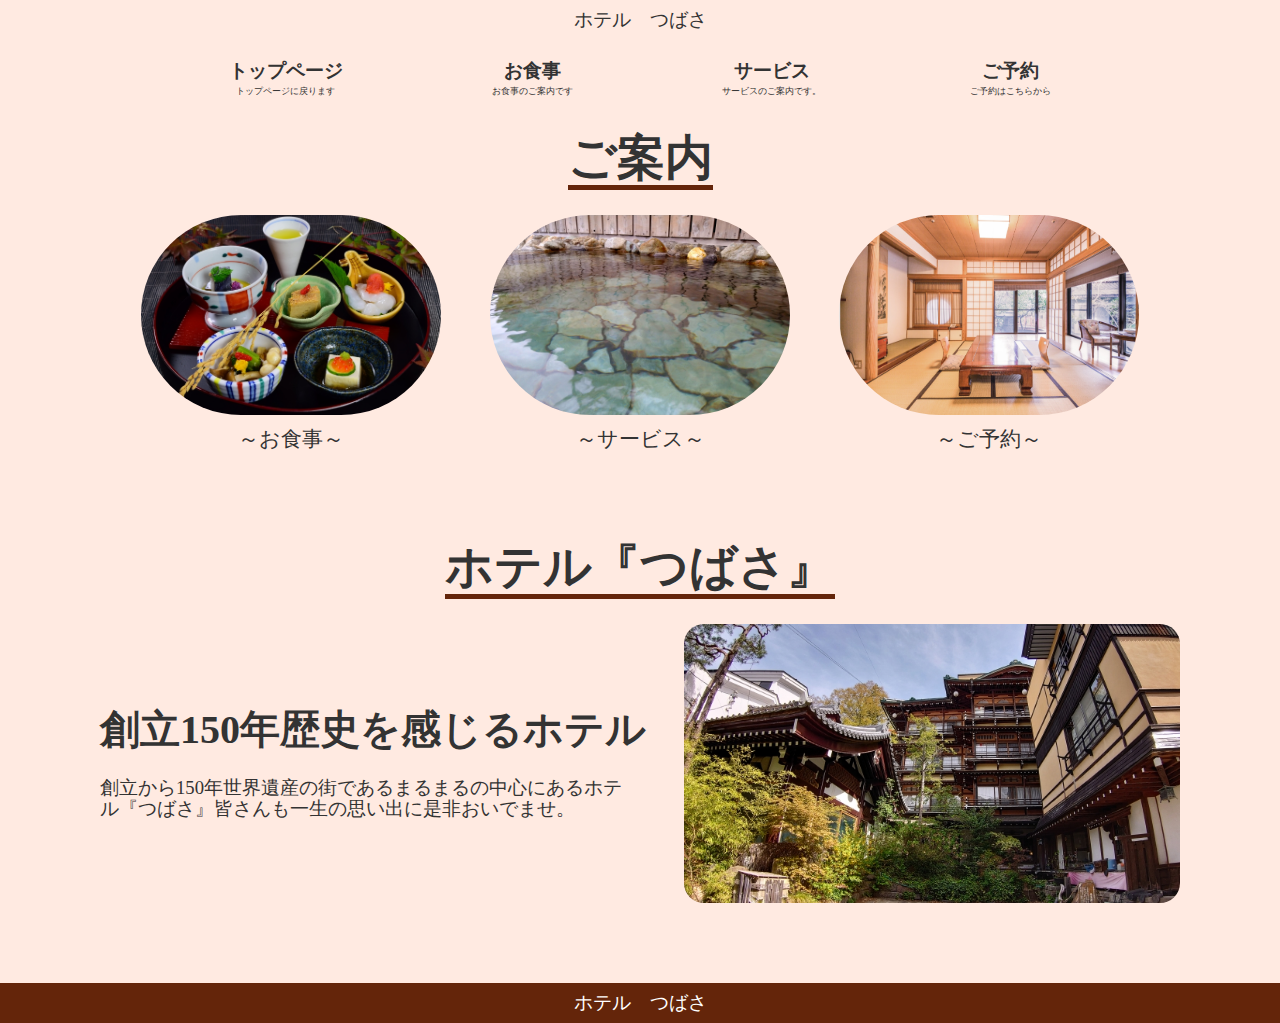
<file: s20155-final/index.html>
<!DOCTYPE html>
<html lang="ja">
<head>
  <meta charset="UTF-8">
  <meta http-equiv="X-UA-Compatible" content="IE=edge">
  <meta name="viewport" content="width=device-width, initial-scale=1.0">
  <link rel="stylesheet" href="css/destyle.css">
  <link rel="stylesheet" href="css/base.css">
  <title>ホテル　つばさ</title>
</head>
<body>
  <div id="header">
    <header class="header-6">
      <div class="box box-logo">
        <h1>ホテル　つばさ</h1>
      </div>
      <div class="sp-nav">
        <i class="fas fa-bars"></i>
      </div>
      <div class="box box-nav">
        <ul class="inner-nav">
          <li class="menu">
            <p class="en"><a href="index.html">トップページ</a> </p>
            <p class="jp">トップページに戻ります</p>
          </li>
          <li class="menu">
            <p class="en"> <a href="contents1.html">お食事</a></p>
            <p class="jp">お食事のご案内です</p>
          </li>
          <li class="menu">
            <p class="en"><a href="contents2.html">サービス</a> </p>
            <p class="jp">サービスのご案内です。</p>
          </li>
          <li class="menu">
            <p class="en"><a href="contents3.html">ご予約</a></p>
            <p class="jp">ご予約はこちらから</p>
          </li>
        </ul>
      </div>
    </header>
  </div>
  <div id="main">
    <div class="news">
      <h1 class="contents_title">ご案内</h1>
      <div class="news_contents">
        <div class="news_item">
          <a href="contents1.html">
            <div class="news_item_image"> <img src="img\22197256_s.jpg" alt="" width="300" height="200">
            </div>
            <div class="news_item_title">～お食事～</div>
          </a>
        </div>
        <div class="news_item">
          <a href="contents2.html">
            <div class="news_item_image"> <img src="img\22485679_s.jpg" alt="" width="300" height="200">
           </div>
            <div class="news_item_title">～サービス～</div>
          </a>
        </div>
        <div class="news_item">
          <a href="contents3.html">
            <div class="news_item_image"> <img src="img\2021-12-27 123606.png" alt="" width="300" height="200">
              </div>
            <div class="news_item_title">～ご予約～</div>
          </a>
        </div>
      </div>
    </div>
    <div class="concept">
      <h1 class="contents_title">ホテル『つばさ』</h1>
      <div class="concept_contents">
        <div class="concept_text">
          <div class="concept_copy">
              創立150年歴史を感じるホテル</div>
          <div class="concept_detail">創立から150年世界遺産の街であるまるまるの中心にあるホテル『つばさ』皆さんも一生の思い出に是非おいでませ。</div>
        </div>
        <div class="concept_image"> <img src="img\4961502_s.jpg" alt="" width="496"> </div>
      </div>
    </div>
  </div>
  <div id="footer">
    <div class="footer_copyright">ホテル　つばさ</div>
  </div>
</body>
</html>
</file>
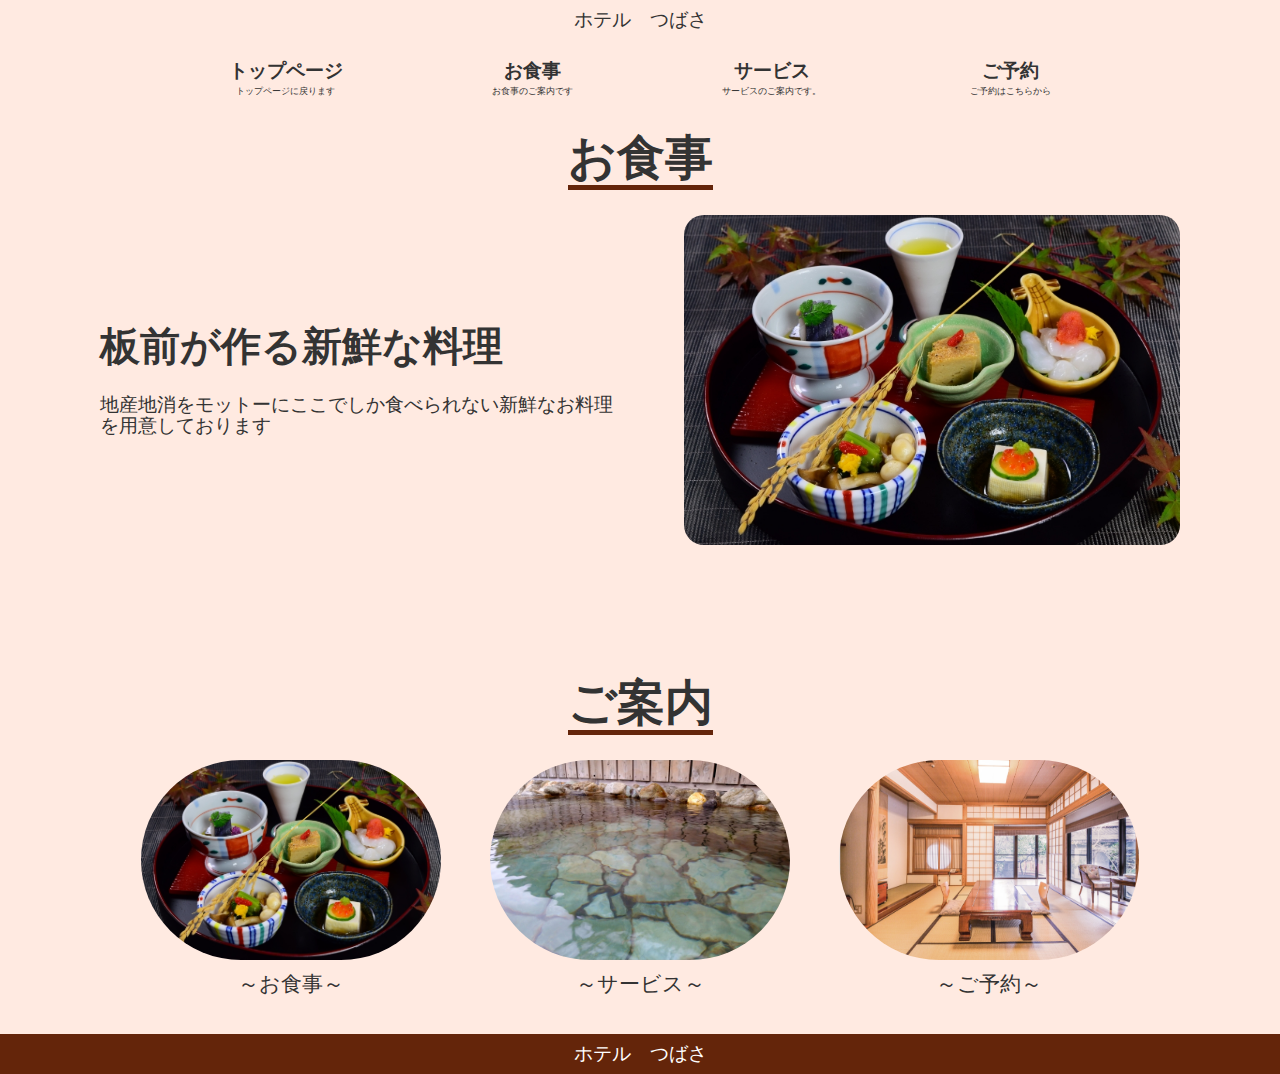
<file: s20155-final/contents1.html>
<!DOCTYPE html>
<html lang="ja">
<head>
  <meta charset="UTF-8">
  <meta http-equiv="X-UA-Compatible" content="IE=edge">
  <meta name="viewport" content="width=device-width, initial-scale=1.0">
  <link rel="stylesheet" href="css/destyle.css">
  <link rel="stylesheet" href="css/base.css">
  <link rel="stylesheet" href="css/contents.css">
  <title>ホテル　つばさ</title>
</head>
<body>
  <div id="header">
    <header class="header-6">
      <div class="box box-logo">
        <h1>ホテル　つばさ</h1>
      </div>
      <div class="sp-nav">
        <i class="fas fa-bars"></i>
      </div>
      <div class="box box-nav">
        <ul class="inner-nav">
          <li class="menu">
            <p class="en"><a href="index.html">トップページ</a> </p>
            <p class="jp">トップページに戻ります</p>
          </li>
          <li class="menu">
            <p class="en"> <a href="contents1.html">お食事</a></p>
            <p class="jp">お食事のご案内です</p>
          </li>
          <li class="menu">
            <p class="en"><a href="contents2.html">サービス</a> </p>
            <p class="jp">サービスのご案内です。</p>
          </li>
          <li class="menu">
            <p class="en"><a href="contents3.html">ご予約</a></p>
            <p class="jp">ご予約はこちらから</p>
          </li>
        </ul>
      </div>
    </header>
  </div>
  <div id="main">
    <div class="concept">
      <h1 class="contents_title">お食事</h1>
      <div class="concept_contents">
        <div class="concept_text">
          <div class="concept_copy">板前が作る新鮮な料理</div>
          <div class="concept_detail">地産地消をモットーにここでしか食べられない新鮮なお料理を用意しております</div>
        </div>
        <div class="concept_image"> <img src="img\22197256_s.jpg" alt="" width="496" height="330"> </div>
      </div>
    </div>
    <div class="news">
      <h1 class="contents_title">ご案内</h1>
      <div class="news_contents">
        <div class="news_item">
          <a href="contents1.html">
            <div class="news_item_image"> <img src="img\22197256_s.jpg" alt="" width="300" height="200">
       </div>
            <div class="news_item_title">～お食事～</div>
          </a>
        </div>
        <div class="news_item">
          <a href="contents2.html">
            <div class="news_item_image"> <img src="img\22485679_s.jpg" alt="" width="300" height="200">
          </div>
            <div class="news_item_title">～サービス～</div>
          </a>
        </div>
        <div class="news_item">
          <a href="contents3.html">
            <div class="news_item_image"> <img src="img\2021-12-27 123606.png" alt="" width="300" height="200">
             </div>
            <div class="news_item_title">～ご予約～</div>
          </a>
        </div>
      </div>
    </div>
  </div>
  <div id="footer">
    <div class="footer_copyright">ホテル　つばさ</div>
  </div>
</body>
</html>
</file>
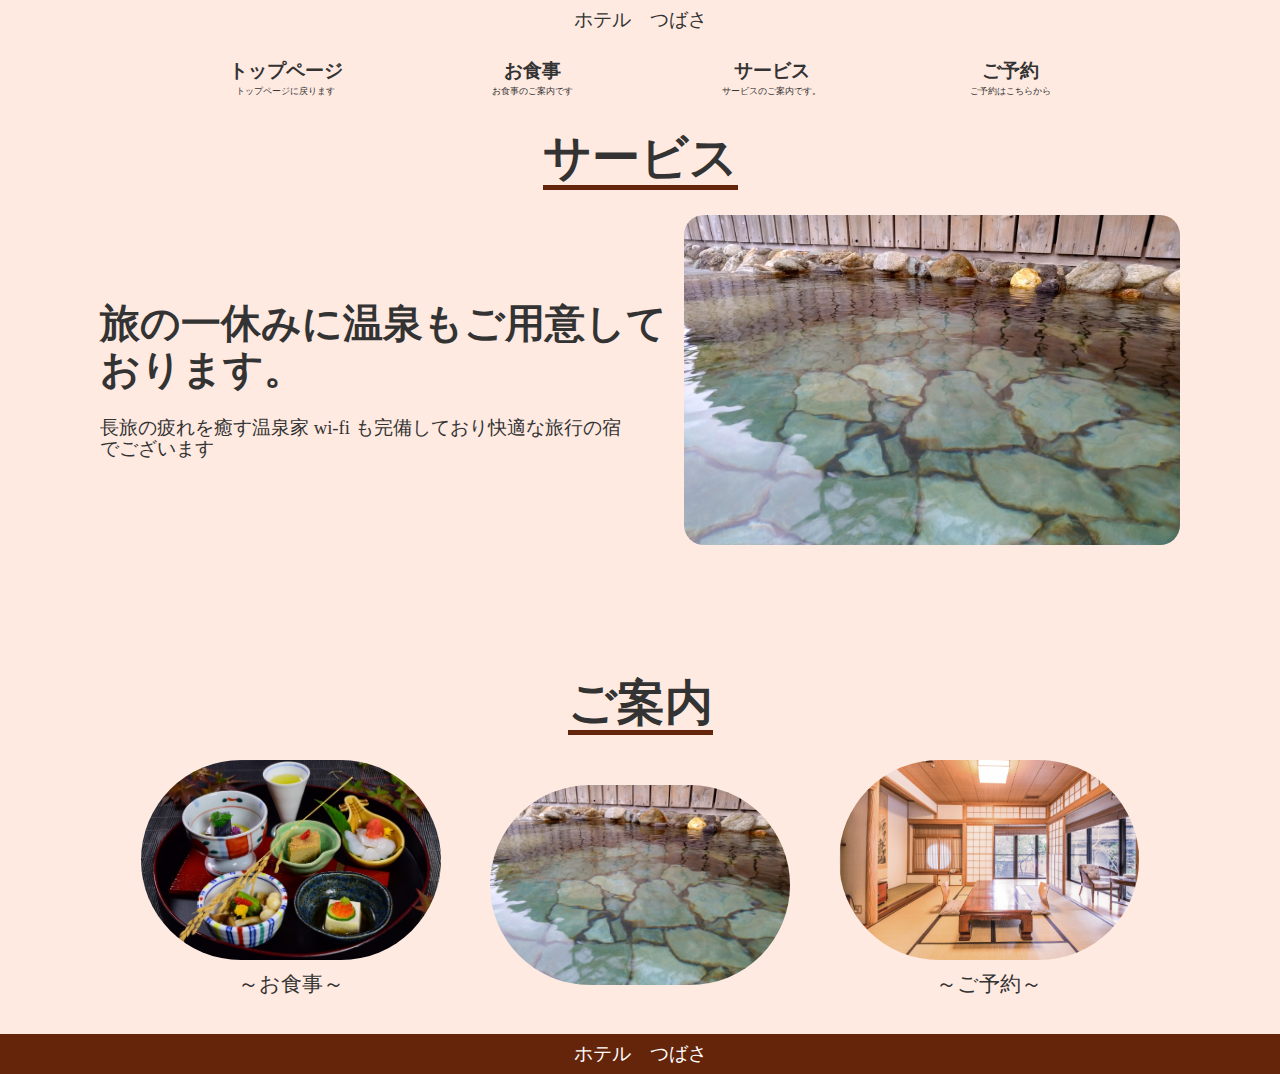
<file: s20155-final/contents2.html>
<!DOCTYPE html>
<html lang="ja">
<head>
  <meta charset="UTF-8">
  <meta http-equiv="X-UA-Compatible" content="IE=edge">
  <meta name="viewport" content="width=device-width, initial-scale=1.0">
  <link rel="stylesheet" href="css/destyle.css">
  <link rel="stylesheet" href="css/base.css">
  <link rel="stylesheet" href="css/contents.css">
  <title>ホテル　つばさ</title>
</head>
<body>
  <div id="header">
    <header class="header-6">
      <div class="box box-logo">
        <h1>ホテル　つばさ</h1>
      </div>
      <div class="sp-nav">
        <i class="fas fa-bars"></i>
      </div>
      <div class="box box-nav">
        <ul class="inner-nav">
          <li class="menu">
            <p class="en"><a href="index.html">トップページ</a> </p>
            <p class="jp">トップページに戻ります</p>
          </li>
          <li class="menu">
            <p class="en"> <a href="contents1.html">お食事</a></p>
            <p class="jp">お食事のご案内です</p>
          </li>
          <li class="menu">
            <p class="en"><a href="contents2.html">サービス</a> </p>
            <p class="jp">サービスのご案内です。</p>
          </li>
          <li class="menu">
            <p class="en"><a href="contents3.html">ご予約</a></p>
            <p class="jp">ご予約はこちらから</p>
          </li>
        </ul>
      </div>
    </header>
  </div>
  <div id="main">
    <div class="concept">
      <h1 class="contents_title">サービス</h1>
      <div class="concept_contents">
        <div class="concept_text">
          <div class="concept_copy">旅の一休みに温泉もご用意しております。</div>
          <div class="concept_detail">長旅の疲れを癒す温泉家 wi-fi も完備しており快適な旅行の宿でございます</div>
        </div>
        <div class="concept_image"> <img src="img\22485679_s.jpg" alt="" width="496" height="330"> </div>
      </div>
    </div>
    <div class="news">
      <h1 class="contents_title">ご案内</h1>
      <div class="news_contents">
        <div class="news_item">
          <a href="contents1.html">
            <div class="news_item_image"> <img src="img\22197256_s.jpg" alt="" width="300" height="200">
              </div>
            <div class="news_item_title">～お食事～</div>
          </a>
        </div>
        <div class="news_item">
          <a href="contents2.html">
            <div class="news_item_image"> <img src="img\22485679_s.jpg" alt="" width="300" height="200">
            </div>
          </a>
        </div>
        <div class="news_item">
          <a href="contents3.html">
            <div class="news_item_image"> <img src="img\2021-12-27 123606.png" alt="" width="300" height="200">
             </div>
            <div class="news_item_title">～ご予約～</div>
          </a>
        </div>
      </div>
    </div>
  </div>
  <div id="footer">
    <div class="footer_copyright">ホテル　つばさ</div>
  </div>
</body>
</html>
</file>
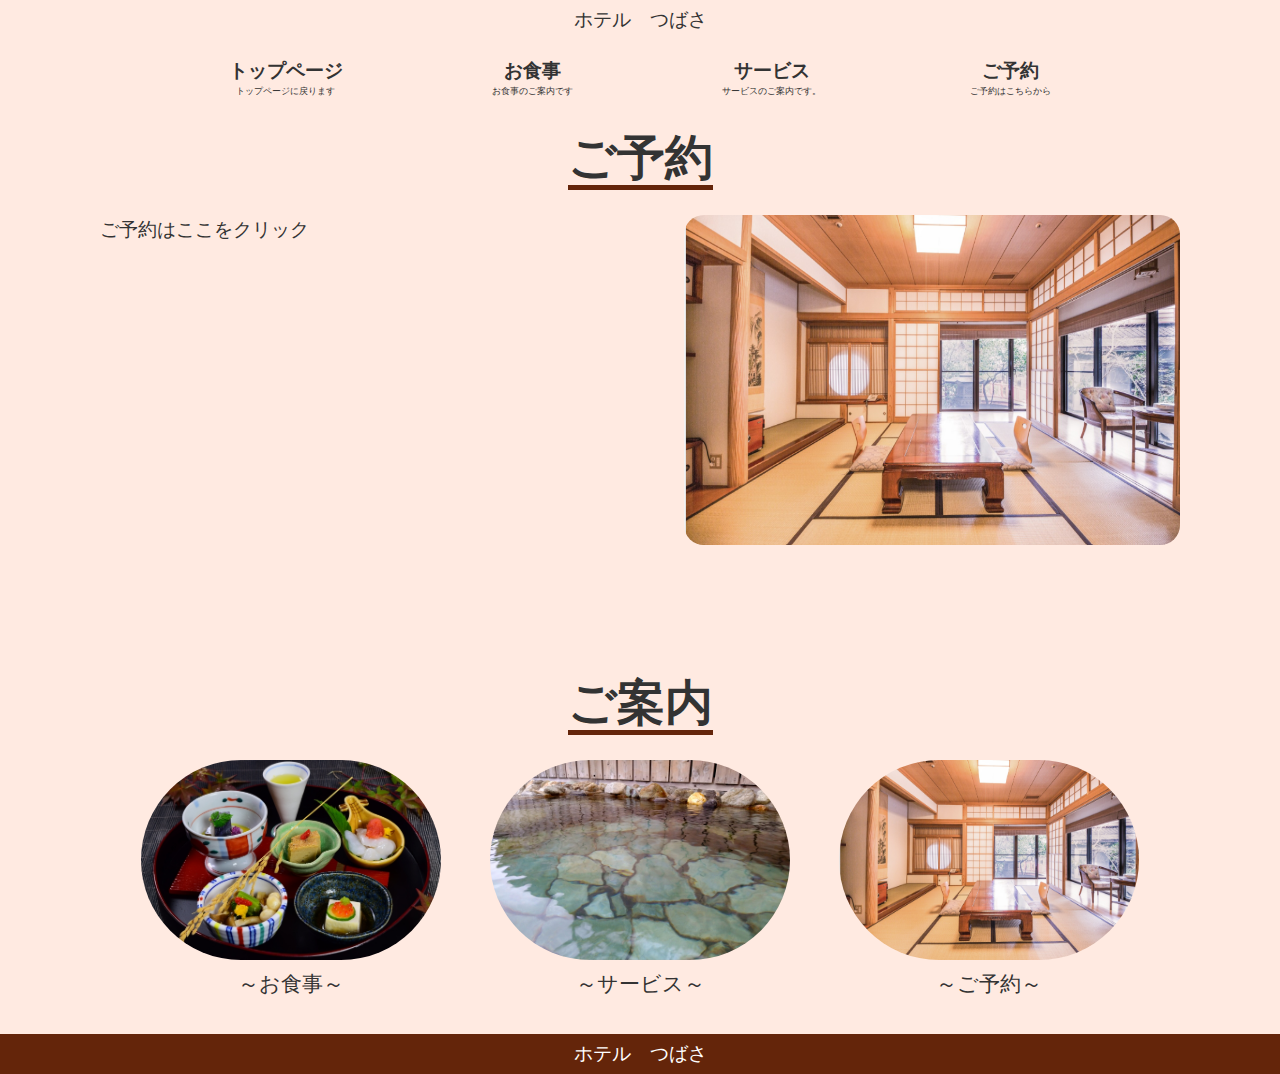
<file: s20155-final/contents3.html>
<!DOCTYPE html>
<html lang="ja">
<head>
  <meta charset="UTF-8">
  <meta http-equiv="X-UA-Compatible" content="IE=edge">
  <meta name="viewport" content="width=device-width, initial-scale=1.0">
  <link rel="stylesheet" href="css/destyle.css">
  <link rel="stylesheet" href="css/base.css">
  <link rel="stylesheet" href="css/contents.css">
  <title>ホテル　つばさ</title>
</head>
<body>
  <div id="header">
    <header class="header-6">
      <div class="box box-logo">
        <h1>ホテル　つばさ</h1>
      </div>
      <div class="sp-nav">
        <i class="fas fa-bars"></i>
      </div>
      <div class="box box-nav">
        <ul class="inner-nav">
          <li class="menu">
            <p class="en"><a href="index.html">トップページ</a> </p>
            <p class="jp">トップページに戻ります</p>
          </li>
          <li class="menu">
            <p class="en"> <a href="contents1.html">お食事</a></p>
            <p class="jp">お食事のご案内です</p>
          </li>
          <li class="menu">
            <p class="en"><a href="contents2.html">サービス</a> </p>
            <p class="jp">サービスのご案内です。</p>
          </li>
          <li class="menu">
            <p class="en"><a href="contents3.html">ご予約</a></p>
            <p class="jp">ご予約はこちらから</p>
          </li>
        </ul>
      </div>
    </header>
  </div>
  <div id="main">
    <div class="concept">
      <h1 class="contents_title">ご予約</h1>
      <div class="concept_contents">
        <div class="concept_text">
          <div class="concept_detail">
            <a href="https://docs.google.com/forms/d/e/1FAIpQLSfzTwzYGpI_-ZQphchf7eCvEp95XcVP0KlmsV1JkW9y3j7rtA/viewform?usp=sf_link" target="_blank">ご予約はここをクリック</a>
            <iframe src="https://www.google.com/maps/embed?pb=!1m18!1m12!1m3!1d844214.0069714165!2d131.0729280335262!3d34.25591822265643!2m3!1f0!2f0!3f0!3m2!1i1024!2i768!4f13.1!3m3!1m2!1s0x3544c719765a8ffd%3A0x490cbcc25354e270!2z5bGx5Y-j55yM!5e0!3m2!1sja!2sjp!4v1642057240585!5m2!1sja!2sjp" width="400" height="300" style="border:0;" allowfullscreen="" loading="lazy"></iframe>
          </div>
        </div>
        <div class="concept_image"> <img src="img/2021-12-27 123606.png" alt="" width="496" height="330"> </div>
      </div>
    </div>
    <div class="news">
      <h1 class="contents_title">ご案内</h1>
      <div class="news_contents">
        <div class="news_item">
          <a href="contents1.html">
            <div class="news_item_image"> <img src="img\22197256_s.jpg" alt="" width="300" height="200">
     </div>
            <div class="news_item_title">～お食事～</div>
          </a>
        </div>
        <div class="news_item">
          <a href="contents2.html">
            <div class="news_item_image"> <img src="img\22485679_s.jpg" alt="" width="300" height="200">
             </div>
            <div class="news_item_title">～サービス～</div>
          </a>
        </div>
        <div class="news_item">
          <a href="contents3.html">
            <div class="news_item_image"> <img src="img\2021-12-27 123606.png" alt="" width="300" height="200">
            </div>
            <div class="news_item_title">～ご予約～</div>
          </a>
        </div>
      </div>
    </div>
  </div>
  <div id="footer">
    <div class="footer_copyright">ホテル　つばさ</div>
  </div>
</body>
</html>
</file>
<file: s20155-final/css/base.css>
@charset "UTF-8";

/* ベースとなるスタイル
-------------------------------------------- */
* {
	background-color: #FFEAE1;
	font-size: 14pt;
	color: #333333;
}

/* ヘッダーのスタイル
-------------------------------------------- */
#header {
	/* flexbox関連 */
	display: flex;
	flex-direction: row;
	flex-wrap: nowrap;
	justify-content: space-between;
	align-items: center;
	/* サイズ, 配置 */
	width: 1280px;
	height: 80px;
	/* padding-left: 100px; */
	/* padding-right: 100px; */
}

div.hd_logo {
	/* サイズ, 配置 */
	width: 132px;
	height: 44px;
}

div.hd_navi {
	/* flexbox関連 */
	display: flex;
	flex-direction: row;
	flex-wrap: nowrap;
	justify-content: flex-end;
	align-items: center;
}

div.navi_item {
	/* サイズ, 配置 */
	margin-left: 20px;
	margin-right: 20px;
	display:inline-block;
	/* 装飾 */
	font-size: 16pt;
	font-weight: bold;
}

div.navi_action {
	/* サイズ, 配置 */
	margin-left: 20px;
	padding-top: 10px;
	padding-bottom: 10px;
	padding-left: 30px;
	padding-right: 30px;
	/* 装飾 */
	border-radius: 100vh; /* viewport height */
	background-color: #64250A;
	color: #FFFFFF;
	display:inline-block;
}

/* キービジュアル
-------------------------------------------- */
#key_image {
	background-color: transparent;
	text-align : center
}

/* メインエリアのベーススタイル
-------------------------------------------- */
#main {
	/* flexbox関連 */
	display: flex;
	flex-direction: column;
	align-items: center;
	/* サイズ, 配置 */
	width: 1080px;
	margin-left: 100px;
	margin-right: 100px;
}

h1.contents_title {
	/* サイズ, 配置 */
	margin-bottom: 25px;
	margin-top: 0px;
	padding-bottom: 0px;
	text-align: center;
	display:inline-block;
	/* 装飾 */
	font-size: 36pt;
	font-weight: bolder;
	border-bottom: solid 5px #64250A;
}

/* メインエリア-Concept
-------------------------------------------- */
div.concept {
	/* flexbox関連 */
	display: flex;
	flex-direction: column;
	align-items: center;
	/* サイズ, 配置 */
	/* margin-top: 100px; */
	margin-bottom: 80px;
	margin-top: 50px;
}

div.concept_contents {
	/* flexbox関連 */
	display: flex;
	flex-direction: row;
	flex-wrap: nowrap;
	justify-content: space-between;
	align-items: center;
	margin-top: 0px;
	/* サイズ, 配置 */
	width: 1080px;
}

div.concept_text {
	/* 設定なし */
}

div.concept_copy {
	/* サイズ, 配置 */
	margin-bottom: 24px;
	/* 装飾 */
	font-size: 30pt;
	font-weight: bold;
	animation-name: fadeInAnime;/*1で解説*/
	animation-fill-mode:forwards;/*2で解説*/
	animation-duration:3s;/*3で解説*/
	/*4で解説*/
	animation-timing-function:ease;/*5で解説*/
	animation-delay: 0s;/*6で解説*/
	animation-direction:normal;/*7で解説*/
}
@keyframes fadeInAnime{
  0% {
    opacity: 0;
  }

  100% {
    opacity: 1;
  }
}

div.concept_detail {
	/* サイズ, 配置 */
	width: 525px;
	animation-name: fadeInAnime;/*1で解説*/
animation-fill-mode:forwards;/*2で解説*/
animation-duration:3s;/*3で解説*/
/*4で解説*/
animation-timing-function:ease;/*5で解説*/
animation-delay: 0s;/*6で解説*/
animation-direction:normal;/*7で解説*/
}
/*1で解説*/
@keyframes fadeInAnime{
  0% {
    opacity: 0;
  }

  100% {
    opacity: 1;
  }
}

div.concept_image {
	/* サイズ, 配置 */
	width: 496px;


}

.concept_image img {
	border-radius: 20px;
}

/* メインエリア-News
-------------------------------------------- */

div.news {
	/* flexbox関連 */
	display: flex;
	flex-direction: column;
	align-items: center;
	/* サイズ, 配置 */
	width: 1080px;
	margin-bottom: 25px;
	margin-top: 50px;
	animation-name: fadeInAnime;/*1で解説*/
	animation-fill-mode:forwards;/*2で解説*/
	animation-duration:3s;/*3で解説*/
	/*4で解説*/
	animation-timing-function:ease;/*5で解説*/
	animation-delay: 0s;/*6で解説*/
	animation-direction:normal;/*7で解説*/
}

div.news_contents {
	/* flexbox関連 */
	display: flex;
	flex-direction: row;
	flex-wrap: nowrap;
	justify-content: space-between;
	align-items: center;
	/* サイズ, 配置 */
	width: 998px;
}

div.news_item {
	/* flexbox関連 */
	display: flex;
	flex-direction: column;
	align-items: center;
	/* サイズ, 配置 */
	width: 300px;
}

div.news_item_image {
	/* サイズ, 配置 */
	width: 300px;
	position: relative;
}

.news_item_image img {
	border-radius: 200px;
}

div.news_category {
	/* サイズ,　配置 */
	position: absolute;
	display:inline-block;
	padding: 5px;
	top: 0px;
	right: 0px;
	/* 装飾 */
	background-color: #64250A;
	color: #FFFFFF;
}

div.news_item_title {
	/* サイズ, 配置 */
	width: 300px;
	/* 装飾 */
	font-size: 16pt;
	margin-top: 12px;
	margin-bottom: 12px;
	text-align: center;
}

div.news_item_text {
	/* サイズ, 配置 */
	width: 300px;
}

/* フッターエリア
-------------------------------------------- */
#footer {
	/* flexbox関連 */
	display: flex;
	justify-content: center;
	align-items: center;
	/* サイズ, 配置 */
	width: 1280px;
	height: 40px;
	/* 装飾 */
	background-color: #64250A;
	font-size: 12px;
}

div.footer_copyright {
	/* 装飾 */
	background-color: inherit;
	color: #FFFFFF;
}

input[type="email"]{
	padding: 10px;
	width: 65%;
	color:#999;
	border:1px solid #999;
	}
	textarea{
	padding: 10px;
	height: 100px;
	color:#999;
	font-size: 14px;
	width: 65%;
	border:1px solid #999;
	}
	button{
	background: #5250e0;
	color: white;
	font-size:16px;
	font-weight:bold;
	padding: 10px 20px;
	margin: 0 5px;
	}

/*FontAwesomeを使用しています。*/
.header-6 {
  box-sizing: border-box;
  width: 100%;
  height: 120px;
}

.box {
  box-sizing: border-box;
}

/* ========== header ========== */
.box-logo {
  display: flex;
  align-items: center;
  justify-content: center;
  height: 80px;
}

.logo-img {
  width: 100px;
}

.sp-nav {
  display: none;
}

.box-nav {
  height: 40px;
}

/* ========== nav ========== */
.inner-nav {
  display: flex;
  align-items: center;
  justify-content: center;
  padding: 0;
  margin: 0 auto;
  list-style: none;
}

.menu {
  padding: 0 4em;
  cursor: pointer;
}

.menu:hover {
  color: #00b5ad;
}

.en,
.jp {
  margin: 0;
  text-align: center;
}

.en {
  font-size: 0.8em;
  font-weight: bold;
}

.jp {
  margin-top: 0.5em;
  font-size: 0.5em;
}



/* ========== Smart Phone ========== */
@media screen and (max-width: 480px) {
  .header-6 {
    display: flex;
    align-items: center;
    justify-content: space-between;
    height: 60px;
    padding: 0 0.8em;
  }

  .box-nav {
    display: none;
  }

  .sp-nav {
    display: block;
  }

  .box-logo {
    height: 60px;
  }

  .logo-img {
    width: 70px;
  }
}
</file>
<file: s20155-final/css/contents.css>
@charset "UTF-8";

/* ベースとなるスタイル
-------------------------------------------- */
* {
	background-color: #FFEAE1;
	font-size: 14pt;
	color: #333333;
}

/* ヘッダーのスタイル
-------------------------------------------- */
#header {
	/* flexbox関連 */
	display: flex;
	flex-direction: row;
	flex-wrap: nowrap;
	justify-content: space-between;
	align-items: center;
	/* サイズ, 配置 */
	width: 1280px;
	height: 80px;
	/* padding-left: 100px; */
	/* padding-right: 100px; */
}

div.hd_logo {
	/* サイズ, 配置 */
	width: 132px;
	height: 44px;
}

div.hd_navi {
	/* flexbox関連 */
	display: flex;
	flex-direction: row;
	flex-wrap: nowrap;
	justify-content: flex-end;
	align-items: center;
}

div.navi_item {
	/* サイズ, 配置 */
	margin-left: 20px;
	margin-right: 20px;
	display:inline-block;
	/* 装飾 */
	font-size: 16pt;
	font-weight: bold;
}

div.navi_action {
	/* サイズ, 配置 */
	margin-left: 20px;
	padding-top: 10px;
	padding-bottom: 10px;
	padding-left: 30px;
	padding-right: 30px;
	/* 装飾 */
	border-radius: 100vh; /* viewport height */
	background-color: #64250A;
	color: #FFFFFF;
	display:inline-block;
}

/* キービジュアル
-------------------------------------------- */
#key_image {
	background-color: transparent;
	text-align : center
}

/* メインエリアのベーススタイル
-------------------------------------------- */
#main {
	/* flexbox関連 */
	display: flex;
	flex-direction: column;
	align-items: center;
	/* サイズ, 配置 */
	width: 1080px;
	margin-left: 100px;
	margin-right: 100px;
}

h1.contents_title {
	/* サイズ, 配置 */
	margin-bottom: 25px;
	margin-top: 0px;
	padding-bottom: 0px;
	text-align: center;
	display:inline-block;
	/* 装飾 */
	font-size: 36pt;
	font-weight: bolder;
	border-bottom: solid 5px #64250A;
}

/* メインエリア-Concept
-------------------------------------------- */
div.concept {
	/* flexbox関連 */
	display: flex;
	flex-direction: column;
	align-items: center;
	/* サイズ, 配置 */
	/* margin-top: 100px; */
	margin-bottom: 80px;
  margin-top: 50px;
}

div.concept_contents {
	/* flexbox関連 */
	display: flex;
	flex-direction: row;
	flex-wrap: nowrap;
	justify-content: space-between;
	align-items: center;
	margin-top: 0px;
	/* サイズ, 配置 */
	width: 1080px;
}

div.concept_text {
	/* 設定なし */
}

div.concept_copy {
	/* サイズ, 配置 */
	margin-bottom: 24px;
	/* 装飾 */
	font-size: 30pt;
	font-weight: bold;
}

div.concept_detail {
	/* サイズ, 配置 */
	width: 525px;
}

div.concept_image {
	/* サイズ, 配置 */
	width: 496px;
}

.concept_image img {
	border-radius: 20px;
}

/* メインエリア-News
-------------------------------------------- */

div.news {
	/* flexbox関連 */
	display: flex;
	flex-direction: column;
	align-items: center;
	/* サイズ, 配置 */
	width: 1080px;
	margin-bottom: 25px;

}

div.news_contents {
	/* flexbox関連 */
	display: flex;
	flex-direction: row;
	flex-wrap: nowrap;
	justify-content: space-between;
	align-items: center;
	/* サイズ, 配置 */
	width: 998px;
}

div.news_item {
	/* flexbox関連 */
	display: flex;
	flex-direction: column;
	align-items: center;
	/* サイズ, 配置 */
	width: 300px;
}

div.news_item_image {
	/* サイズ, 配置 */
	width: 300px;
	position: relative;
}

.news_item_image img {
	border-radius: 200px;
}

div.news_category {
	/* サイズ,　配置 */
	position: absolute;
	display:inline-block;
	padding: 5px;
	top: 0px;
	right: 0px;
	/* 装飾 */
	background-color: #64250A;
	color: #FFFFFF;
}

div.news_item_title {
	/* サイズ, 配置 */
	width: 300px;
	/* 装飾 */
	font-size: 16pt;
	margin-top: 12px;
	margin-bottom: 12px;
	text-align: center;
}

div.news_item_text {
	/* サイズ, 配置 */
	width: 300px;
}

/* フッターエリア
-------------------------------------------- */
#footer {
	/* flexbox関連 */
	display: flex;
	justify-content: center;
	align-items: center;
	/* サイズ, 配置 */
	width: 1280px;
	height: 40px;
	/* 装飾 */
	background-color: #64250A;
	font-size: 12px;
}

div.footer_copyright {
	/* 装飾 */
	background-color: inherit;
	color: #FFFFFF;
}

input[type="email"]{
	padding: 10px;
	width: 65%;
	color:#999;
	border:1px solid #999;
	}
	textarea{
	padding: 10px;
	height: 100px;
	color:#999;
	font-size: 14px;
	width: 65%;
	border:1px solid #999;
	}
	button{
	background: #5250e0;
	color: white;
	font-size:16px;
	font-weight:bold;
	padding: 10px 20px;
	margin: 0 5px;
	}

/*FontAwesomeを使用しています。*/
.header-6 {
  box-sizing: border-box;
  width: 100%;
  height: 120px;
}

.box {
  box-sizing: border-box;
}

/* ========== header ========== */
.box-logo {
  display: flex;
  align-items: center;
  justify-content: center;
  height: 80px;
}

.logo-img {
  width: 100px;
}

.sp-nav {
  display: none;
}

.box-nav {
  height: 40px;
}

/* ========== nav ========== */
.inner-nav {
  display: flex;
  align-items: center;
  justify-content: center;
  padding: 0;
  margin: 0 auto;
  list-style: none;
}

.menu {
  padding: 0 4em;
  cursor: pointer;
}

.menu:hover {
  color: #00b5ad;
}

.en,
.jp {
  margin: 0;
  text-align: center;
}

.en {
  font-size: 0.8em;
  font-weight: bold;
}

.jp {
  margin-top: 0.5em;
  font-size: 0.5em;
}

/* ========== Smart Phone ========== */
@media screen and (max-width: 480px) {
  .header-6 {
    display: flex;
    align-items: center;
    justify-content: space-between;
    height: 60px;
    padding: 0 0.8em;
  }

  .box-nav {
    display: none;
  }

  .sp-nav {
    display: block;
  }

  .box-logo {
    height: 60px;
  }

  .logo-img {
    width: 70px;
  }
}
</file>
<file: s20155-final/css/destyle.css>
/*! destyle.css v3.0.0 | MIT License | https://github.com/nicolas-cusan/destyle.css */

/* Reset box-model and set borders */
/* ============================================ */

*,
::before,
::after {
  box-sizing: border-box;
  border-style: solid;
  border-width: 0;
}

/* Document */
/* ============================================ */

/**
 * 1. Correct the line height in all browsers.
 * 2. Prevent adjustments of font size after orientation changes in iOS.
 * 3. Remove gray overlay on links for iOS.
 */

html {
  line-height: 1.15; /* 1 */
  -webkit-text-size-adjust: 100%; /* 2 */
  -webkit-tap-highlight-color: transparent; /* 3*/
}

/* Sections */
/* ============================================ */

/**
 * Remove the margin in all browsers.
 */

body {
  margin: 0;
}

/**
 * Render the `main` element consistently in IE.
 */

main {
  display: block;
}

/* Vertical rhythm */
/* ============================================ */

p,
table,
blockquote,
address,
pre,
iframe,
form,
figure,
dl {
  margin: 0;
}

/* Headings */
/* ============================================ */

h1,
h2,
h3,
h4,
h5,
h6 {
  font-size: inherit;
  font-weight: inherit;
  margin: 0;
}

/* Lists (enumeration) */
/* ============================================ */

ul,
ol {
  margin: 0;
  padding: 0;
  list-style: none;
}

/* Lists (definition) */
/* ============================================ */

dt {
  font-weight: bold;
}

dd {
  margin-left: 0;
}

/* Grouping content */
/* ============================================ */

/**
 * 1. Add the correct box sizing in Firefox.
 * 2. Show the overflow in Edge and IE.
 */

hr {
  box-sizing: content-box; /* 1 */
  height: 0; /* 1 */
  overflow: visible; /* 2 */
  border-top-width: 1px;
  margin: 0;
  clear: both;
  color: inherit;
}

/**
 * 1. Correct the inheritance and scaling of font size in all browsers.
 * 2. Correct the odd `em` font sizing in all browsers.
 */

pre {
  font-family: monospace, monospace; /* 1 */
  font-size: inherit; /* 2 */
}

address {
  font-style: inherit;
}

/* Text-level semantics */
/* ============================================ */

/**
 * Remove the gray background on active links in IE 10.
 */

a {
  background-color: transparent;
  text-decoration: none;
  color: inherit;
}

/**
 * 1. Remove the bottom border in Chrome 57-
 * 2. Add the correct text decoration in Chrome, Edge, IE, Opera, and Safari.
 */

abbr[title] {
  text-decoration: underline dotted; /* 2 */
}

/**
 * Add the correct font weight in Chrome, Edge, and Safari.
 */

b,
strong {
  font-weight: bolder;
}

/**
 * 1. Correct the inheritance and scaling of font size in all browsers.
 * 2. Correct the odd `em` font sizing in all browsers.
 */

code,
kbd,
samp {
  font-family: monospace, monospace; /* 1 */
  font-size: inherit; /* 2 */
}

/**
 * Add the correct font size in all browsers.
 */

small {
  font-size: 80%;
}

/**
 * Prevent `sub` and `sup` elements from affecting the line height in
 * all browsers.
 */

sub,
sup {
  font-size: 75%;
  line-height: 0;
  position: relative;
  vertical-align: baseline;
}

sub {
  bottom: -0.25em;
}

sup {
  top: -0.5em;
}

/* Replaced content */
/* ============================================ */

/**
 * Prevent vertical alignment issues.
 */

svg,
img,
embed,
object,
iframe {
  vertical-align: bottom;
}

/* Forms */
/* ============================================ */

/**
 * Reset form fields to make them styleable.
 * 1. Make form elements stylable across systems iOS especially.
 * 2. Inherit text-transform from parent.
 */

button,
input,
optgroup,
select,
textarea {
  -webkit-appearance: none; /* 1 */
  appearance: none;
  vertical-align: middle;
  color: inherit;
  font: inherit;
  background: transparent;
  padding: 0;
  margin: 0;
  border-radius: 0;
  text-align: inherit;
  text-transform: inherit; /* 2 */
}

/**
 * Reset radio and checkbox appearance to preserve their look in iOS.
 */

[type="checkbox"] {
  -webkit-appearance: checkbox;
  appearance: checkbox;
}

[type="radio"] {
  -webkit-appearance: radio;
  appearance: radio;
}

/**
 * Correct cursors for clickable elements.
 */

button,
[type="button"],
[type="reset"],
[type="submit"] {
  cursor: pointer;
}

button:disabled,
[type="button"]:disabled,
[type="reset"]:disabled,
[type="submit"]:disabled {
  cursor: default;
}

/**
 * Improve outlines for Firefox and unify style with input elements & buttons.
 */

:-moz-focusring {
  outline: auto;
}

select:disabled {
  opacity: inherit;
}

/**
 * Remove padding
 */

option {
  padding: 0;
}

/**
 * Reset to invisible
 */

fieldset {
  margin: 0;
  padding: 0;
  min-width: 0;
}

legend {
  padding: 0;
}

/**
 * Add the correct vertical alignment in Chrome, Firefox, and Opera.
 */

progress {
  vertical-align: baseline;
}

/**
 * Remove the default vertical scrollbar in IE 10+.
 */

textarea {
  overflow: auto;
}

/**
 * Correct the cursor style of increment and decrement buttons in Chrome.
 */

[type="number"]::-webkit-inner-spin-button,
[type="number"]::-webkit-outer-spin-button {
  height: auto;
}

/**
 * 1. Correct the outline style in Safari.
 */

[type="search"] {
  outline-offset: -2px; /* 1 */
}

/**
 * Remove the inner padding in Chrome and Safari on macOS.
 */

[type="search"]::-webkit-search-decoration {
  -webkit-appearance: none;
}

/**
 * 1. Correct the inability to style clickable types in iOS and Safari.
 * 2. Fix font inheritance.
 */

::-webkit-file-upload-button {
  -webkit-appearance: button; /* 1 */
  font: inherit; /* 2 */
}

/**
 * Clickable labels
 */

label[for] {
  cursor: pointer;
}

/* Interactive */
/* ============================================ */

/*
 * Add the correct display in Edge, IE 10+, and Firefox.
 */

details {
  display: block;
}

/*
 * Add the correct display in all browsers.
 */

summary {
  display: list-item;
}

/*
 * Remove outline for editable content.
 */

[contenteditable]:focus {
  outline: auto;
}

/* Tables */
/* ============================================ */

/**
1. Correct table border color inheritance in all Chrome and Safari.
*/

table {
  border-color: inherit; /* 1 */
}

caption {
  text-align: left;
}

td,
th {
  vertical-align: top;
  padding: 0;
}

th {
  text-align: left;
  font-weight: bold;
}
</file>
